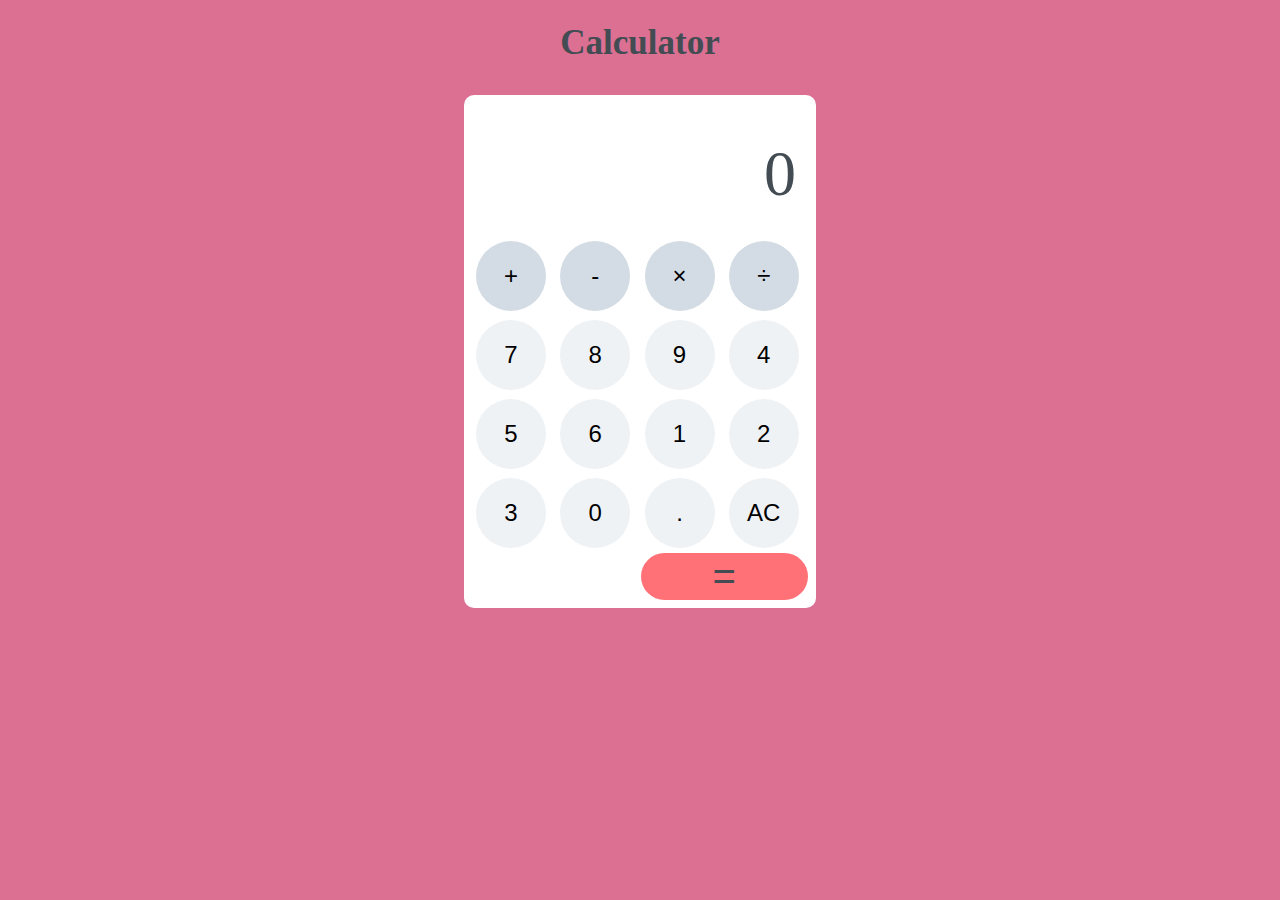
<file: Calculator/index.html>
<!DOCTYPE html>
<html lang="en">
<head>
    <meta charset="UTF-8">
    <meta name="viewport" content="width=device-width, initial-scale=1.0">
    <title>Calculator</title>
    <link rel="stylesheet" href="style.css"/>
</head>
<body >

    

    <h1>Calculator</h1>
    <div class="calculator">
        <div class="container">
        
        <div class="output">
            <div class="action">
                <div class="value" id="resultValue">0</div>
            </div>

            <div class="result">
                <div class="value" id="resultValue"> </div>
            </div>
            
        </div>  
   
        
        <div class="input">
            <button class="operator" onclick="appendOperator('+')">+</button>
            <button class="operator" onclick="appendOperator('-')">-</button>
            <button class="operator" onclick="appendOperator('*')">&times;</button>
            <button class="operator" onclick="appendOperator('/')">÷</button>
            <button class="key" onclick="appendToOutput('7')">7</button>
            <button class="key" onclick="appendToOutput('8')">8</button>
            <button class="key" onclick="appendToOutput('9')">9</button>
            <button class="key" onclick="appendToOutput('4')">4</button>
            <button class="key" onclick="appendToOutput('5')">5</button>
            <button class="key" onclick="appendToOutput('6')">6</button>
            <button class="key" onclick="appendToOutput('1')">1</button>
            <button class="key" onclick="appendToOutput('2')">2</button>
            <button class="key" onclick="appendToOutput('3')">3</button>
            <button class="key" onclick="appendToOutput('0')">0</button>
            <button class="key" onclick="appendToOutput('.')">.</button>
            <button class="key" onclick="clearOutput()">AC</button>
            <button class="key-enter" onclick="calculate()">=</button>
   
        </div>
    </div>
</div> 
<script src="calculator.js"></script>
</body>
</html>
</file>
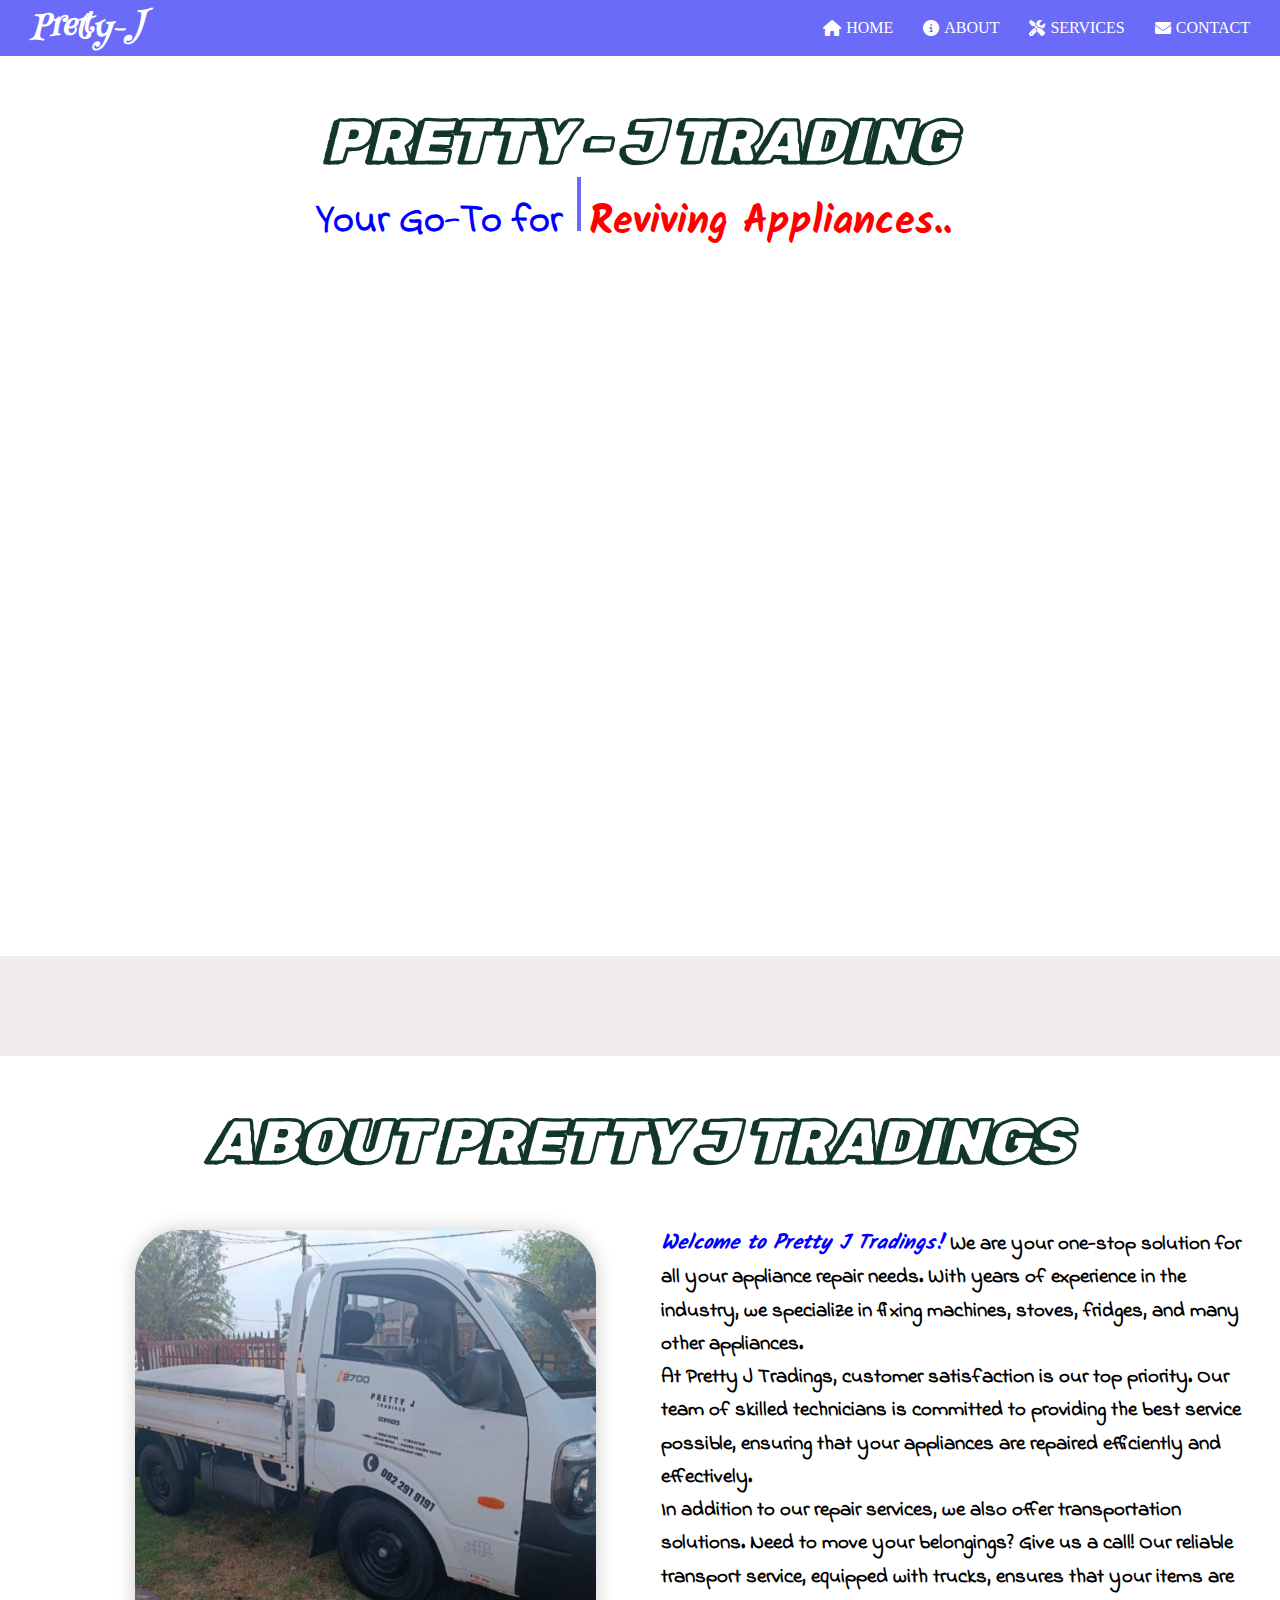
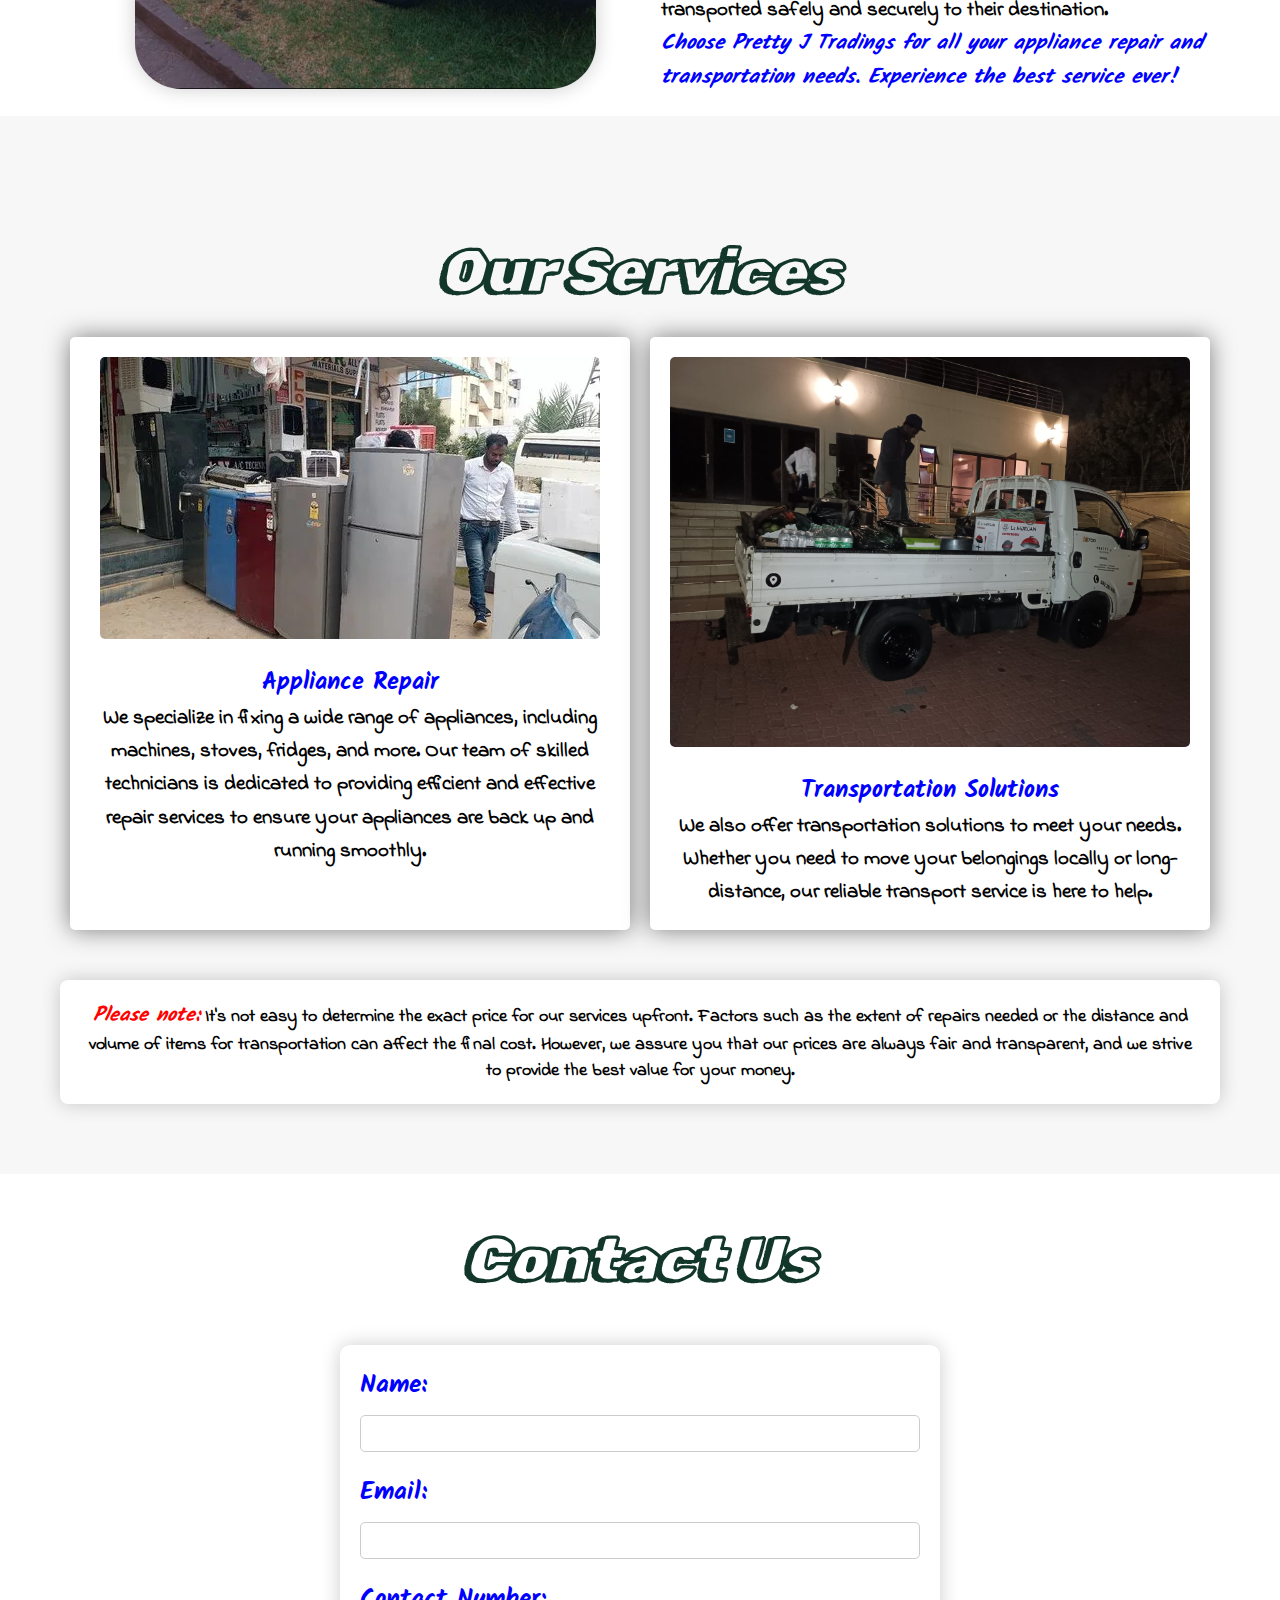
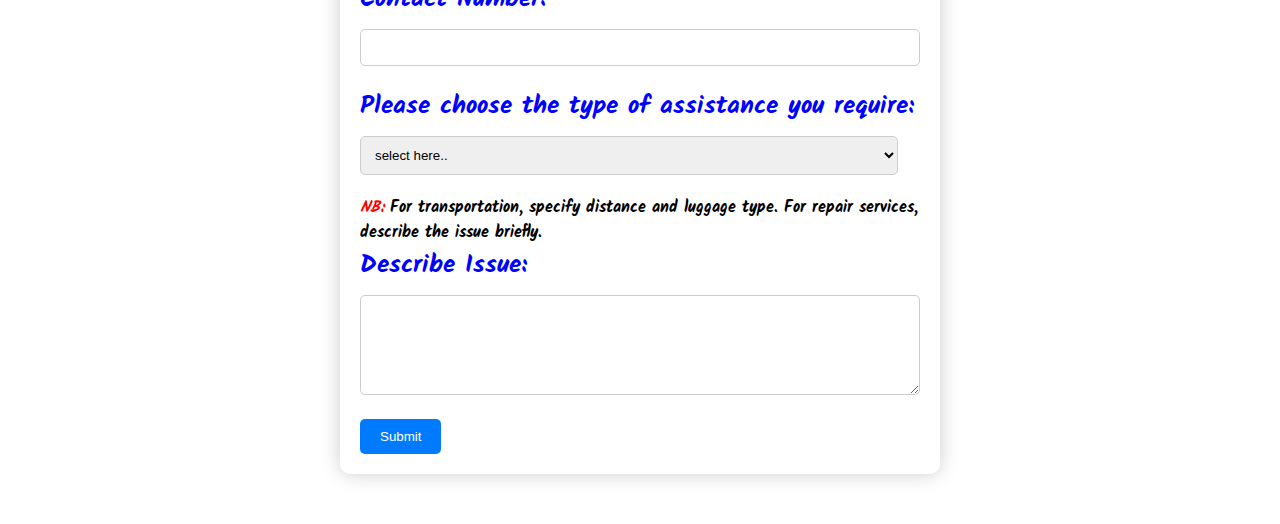
<file: landing page/index.html>
<!DOCTYPE html>
<html lang="en">
<head>
    <meta charset="UTF-8">
    <meta name="viewport" content="width=device-width, initial-scale=1.0">
    <title>Pretty J Tradings</title>
    <link rel="stylesheet" href="styles.css">
    <link rel="stylesheet" href="https://cdnjs.cloudflare.com/ajax/libs/font-awesome/6.5.1/css/all.min.css" />
    <link rel="preconnect" href="https://fonts.googleapis.com">
<link href="https://fonts.googleapis.com/css2?family=Henny+Penny&family=Indie+Flower&family=Josefin+Slab:wght@100&family=Kalam:wght@300&family=Rubik+Doodle+Shadow&family=Sevillana&family=Shadows+Into+Light&display=swap" rel="stylesheet">
</head>
<body>
    
    <div class="container">
        <div class="nav-bar">
            <span class="logo"><em>Pretty-J</em></span>
            <input type="checkbox" id="menu-toggle" />
            <ul class="menu">
                <li><a href="#home"><i class="fas fa-home icon"></i>Home</a></li>
                <li><a href="#about"><i class="fas fa-info-circle icon"></i>About</a></li>
                <li><a href="#services"><i class="fas fa-tools icon"></i>Services</a></li>
                <li><a href="#contact"><i class="fas fa-envelope icon"></i>Contact</a></li>
                <label for="menu-toggle" class="toggle close"><i class="fas fa-times"></i></label>
            </ul>
            
            <label for="menu-toggle" class="toggle open"><i class="fas fa-bars"></i></label>
            
        </div>
        <!-- Home section -->
        <section>
            <div class="home-section" id="home">
                <h1><em>PRETTY - J TRADING</em></h1>
                <div class="wrapper">
                    <div class="static-txt">Your Go-To for </div>
                    <ul class="dynamic-txts">
                      <li><span>Reviving  Appliances..</span></li>
                      <li><span>Restoring convinence..</span></li>
                      <li><span>Transportation.</span></li>
                    </ul>
                  </div>
            </div>
        </section>

    </div>

    <section >
        <div class="about-section" id="about"></div>
            <h1><em>ABOUT PRETTY J TRADINGS</em></h1>
        
            <div class="about-head">
                <div class="left-info">
                    <img src="images/About pic.jpeg"class="about-pic" alt="Pretty J Tradings Logo">
                </div>
            <div class="right-info">
                
                <p><em>Welcome to Pretty J Tradings!</em> We are your one-stop solution for all your appliance repair needs. With years of experience in the industry, we specialize in fixing machines, stoves, fridges, and many other appliances.</p>
                <p>At Pretty J Tradings, customer satisfaction is our top priority. Our team of skilled technicians is committed to providing the best service possible, ensuring that your appliances are repaired efficiently and effectively.</p>
                <p>In addition to our repair services, we also offer transportation solutions. Need to move your belongings? Give us a call! Our reliable transport service, equipped with trucks, ensures that your items are transported safely and securely to their destination.</p>
                <p><em>Choose Pretty J Tradings for all your appliance repair and transportation needs. Experience the best service ever!</em></p>
            </div>

        </div>
    </div>
    </section>
    <section class="services">
        <div class="containers" id="services">
            <h1><em>Our Services</em></h1>
            <div class="service-container">
                
                <div class="service">
                    <img src="images/repair fridge.webp" alt="Repairing Appliance Image">
                    <div class="service-info">
                        <h2>Appliance Repair</h2>
                        <p>We specialize in fixing a wide range of appliances, including machines, stoves, fridges, and more. Our team of skilled technicians is dedicated to providing efficient and effective repair services to ensure your appliances are back up and running smoothly.</p>
                        
                    </div>
                </div>
                <div class="service">
                    <img src="images/trans.jpeg" alt="Transportation Service Image">
                    <div class="service-info">
                        <h2>Transportation Solutions</h2>
                        <p>We also offer transportation solutions to meet your needs. Whether you need to move your belongings locally or long-distance, our reliable transport service is here to help.</p>
                        
                    </div>
                </div>
            </div>
            <div class="message">
                <p><em>Please note:</em> It's not easy to determine the exact price for our services upfront. Factors such as the extent of repairs needed or the distance and volume of items for transportation can affect the final cost. However, we assure you that our prices are always fair and transparent, and we strive to provide the best value for your money.</p>
            </div>
        </div>
    </section>
    <section>
        <h1><em>Contact Us</em></h1>

        <div class="contact-container" id="contact">
           
            <form action="#" method="post">
                <div class="form-group">
                    <label for="name">Name:</label>
                    <input type="text" id="name" name="name" required>
                </div>
                <div class="form-group">
                    <label for="email">Email:</label>
                    <input type="email" id="email" name="email" required>
                </div>
                <div class="form-group">
                    <label for="phone">Contact Number:</label>
                    <input type="text" id="phone" name="phone" required>
                </div>
                <div class="form-group">
                    <label for="type">Please choose the type of assistance you require:</label>
                    <select id="type" name="type">
                        <option value="transport">select here..</option>
                        <option value="transport">Transport</option>
                        <option value="repairing">Repairing Appliance</option>
                    </select>
                </div>
                <div class="form-group">
                    <p><em>NB: </em>For transportation, specify distance and luggage type. For repair services, describe the issue briefly.</p>
                    <label for="issue">Describe Issue:</label>
                    <textarea id="issue" name="issue" required></textarea>
                </div>
                <input type="submit" value="Submit">
            </form>
        </div>
    </section>

    
</body>
</html>
</file>
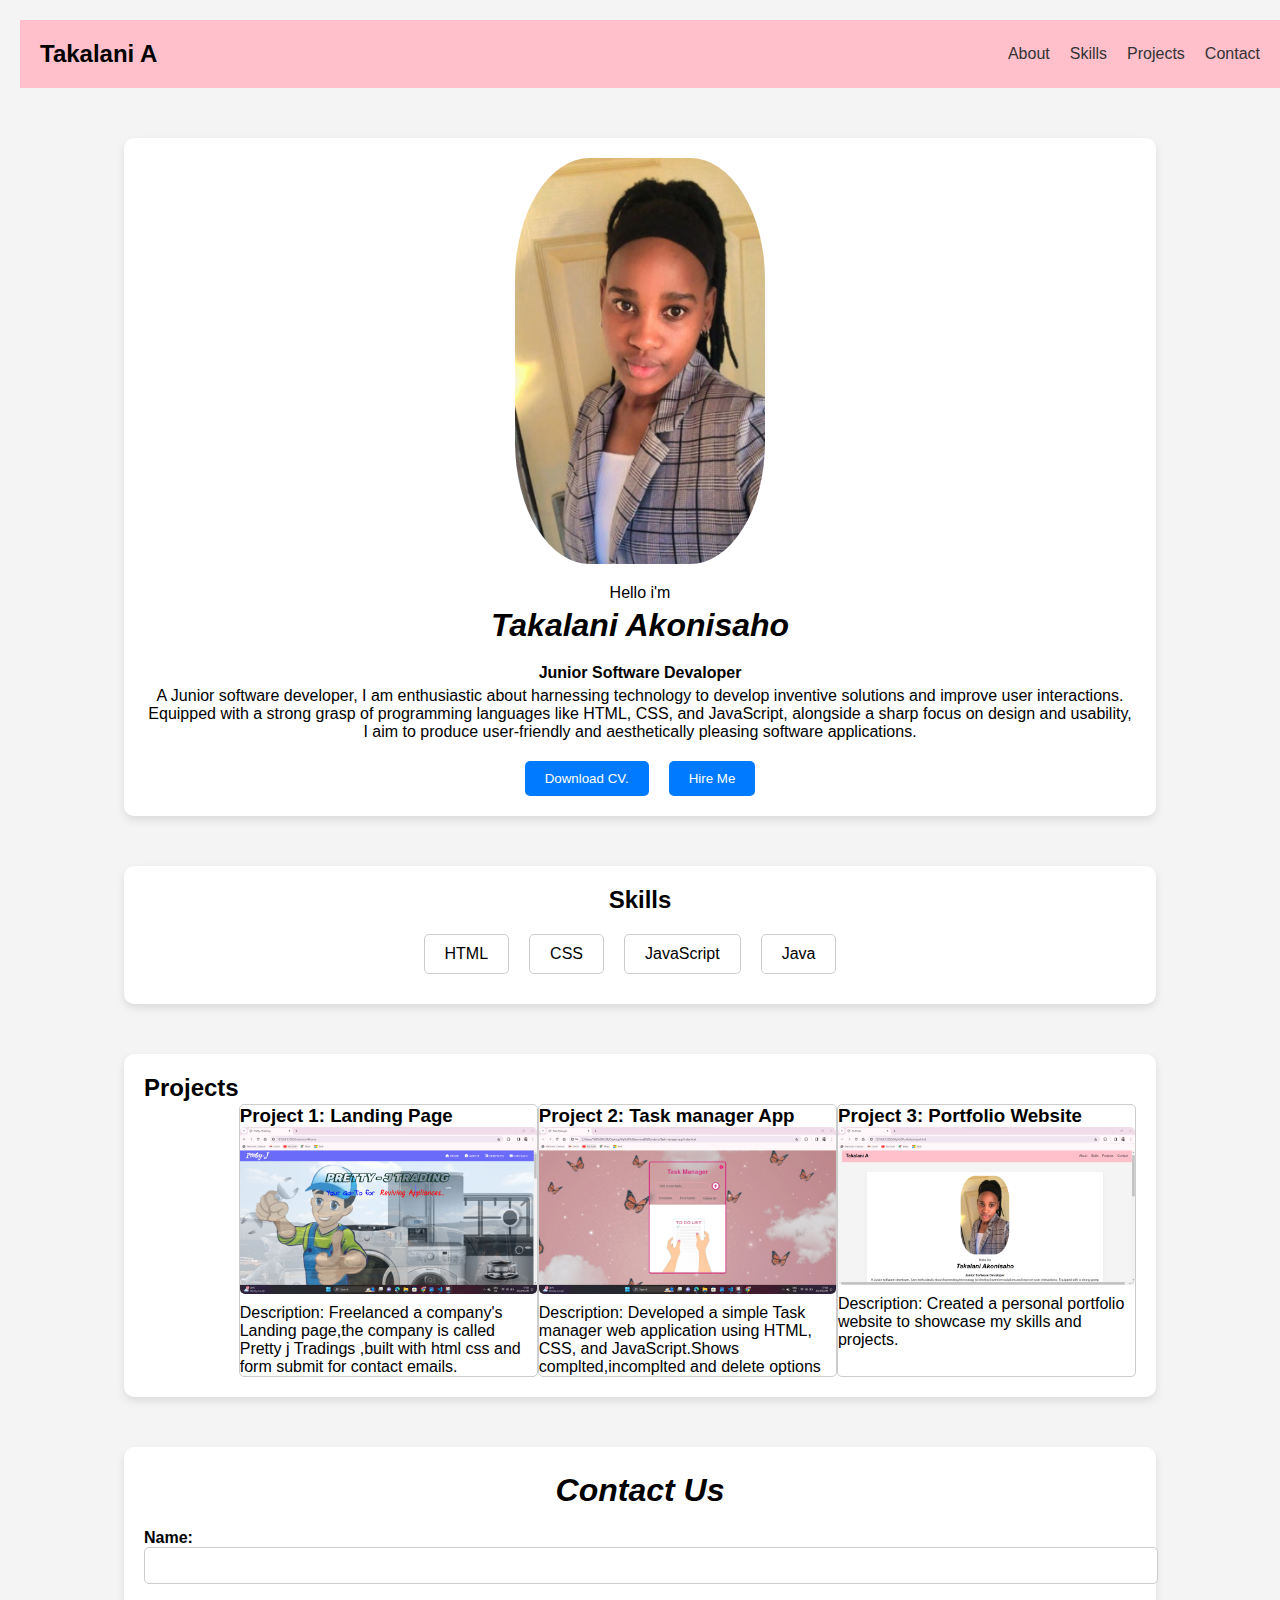
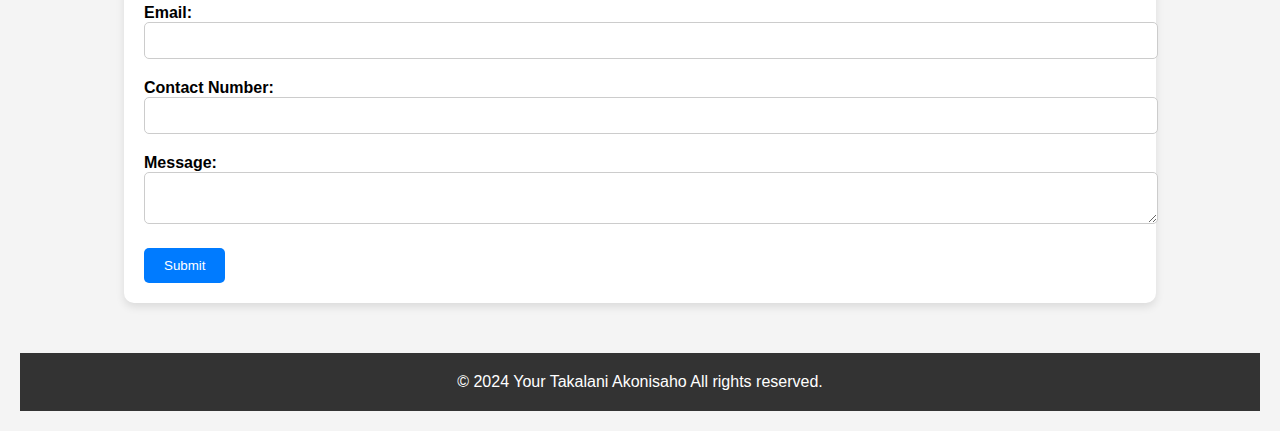
<file: My portfolio/index.html>
<!DOCTYPE html>
<html lang="en">

<head>
    <meta charset="UTF-8">
    <meta name="viewport" content="width=device-width, initial-scale=1.0">
    <title>PortFolio </title>
    <link rel="stylesheet" href="style.css">

    
    <link href='https://unpkg.com/boxicons@2.1.4/css/boxicons.min.css' rel='stylesheet'>
</head>

<body onload="document.body.style.opacity='1'">
    <div class="hero">
        <div class="nav">
            <div class="logo">
                <h2>Takalani A</h2>
            </div>
            <div class="link">
                <ul>
                    <li><a href="#about">About</a></li>
                    <li><a href="#skills">Skills</a></li>
                    <li><a href="#projects">Projects</a></li>
                    
                    <li><a href="#contact">Contact</a></li>
                </ul>
            </div>
        </div>

        <div class="main">
            <img src="images/Profile picture.jpeg" alt="girl" class="girl">
            <div class="main-detil">
                <p>Hello i'm</p>
                <h1>Takalani Akonisaho</h1>
                <h4>Junior Software Devaloper</h4>
                <div class="description">
                <p>
                    A  Junior software developer, I am enthusiastic about harnessing technology to develop inventive solutions and improve user interactions. Equipped with a strong grasp of programming languages like HTML, CSS, and JavaScript, alongside a sharp focus on design and usability, I aim to produce user-friendly and aesthetically pleasing software applications.</p>
                </div>
                <div class="btn">
                    <button><a href="CV Akonisaho Takalani.pdf" download>Download CV</a>.</button>
                    <button type="submit"  class="btn-2">Hire Me</button>
                </div>
   
            </div>
        </div>
        <section id="skills">
            <h2>Skills</h2>
            <ul class="timeline">
                <li class="timeline-item">HTML</li>
                <li class="timeline-item">CSS</li>
                <li class="timeline-item">JavaScript</li>
                <li class="timeline-item">Java</li>
            </ul>
        </section>
    
        <!-- Projects Section -->
        <section id="projects">
            <h2>Projects</h2>
            <div class="project">
                <h3>Project 1: Landing Page</h3>
                <img src="images/Pretty j tradings.png" alt="Project 1">
                <p>Description: Freelanced a company's Landing page,the company is called Pretty j Tradings ,built with html css and form submit for contact emails.</p>
            </div>
            <div class="project">
                <h3>Project 2: Task manager App</h3>
                <img src="images/Task manager .png" alt="Project 2">
                <p>Description: Developed a simple Task manager web application using HTML, CSS, and JavaScript.Shows complted,incomplted and delete options</p>
            </div>
            <div class="project">
                <h3>Project 3: Portfolio Website</h3>
                <img src="images/portfolio.png" alt="Project 3">
                <p>Description: Created a personal portfolio website to showcase my skills and projects.</p>
            </div>
        </section>
    
    
        <!-- Contact Section -->
        <section>
            <h1><em>Contact Us</em></h1>
    
            <div class="contact-container" id="contact">
               
                <form action="#" method="post">
                    <div class="form-group">
                        <label for="name">Name:</label>
                        <input type="text" id="name" name="name" required>
                    </div>
                    <div class="form-group">
                        <label for="email">Email:</label>
                        <input type="email" id="email" name="email" required>
                    </div>
                    <div class="form-group">
                        <label for="phone">Contact Number:</label>
                        <input type="text" id="phone" name="phone" required>
                    </div>

                    <div class="form-group">
                        
                        <label for="issue">Message:</label>
                        <textarea id="issue" name="issue" required></textarea>
                    </div>
                    <input type="submit" value="Submit">
                </form>
            </div>
        </section>
        <!-- Footer -->
        <footer>
            <p>&copy; 2024 Your Takalani Akonisaho All rights reserved.</p>
            
        </footer>
    </div>
</body>

</html>
</file>
<file: Calculator/style.css>
:root
{
    --shadow: px 3px 6px 0px rgba(0, 0, 0, 0.15), 0px 2px 4px 0px rgba(0, 0, 0, 0.12);
    --background: palevioletred;
    --calculator-color: hsl(202, 11%, 29%);
    --output-color: hsl(255, 100%, 100%);
    --key-shadow: 0 0 8px 0 rgba(0, 0, 0, 0.3) inset;
    --operator: hsl(208, 24%, 86%);
    --operator-active: hsl(208, 25%, 80%);
    --key-color: hsl(210, 25%, 95%);
    --key-enter:  hsl(357, 100%, 72%);


}



body
{
    background-color: var(--background)

}
h1{
    text-align: center;
    color: var(--calculator-color);
    font-size: 35px;
}
.calculator
{
    border-radius: 10px;
    box-shadow: var(--shadow);
    margin-inline-start: auto;
    margin-inline-end: auto;
    margin-block-start: 2em;
    max-inline-size: 22rem;
    overflow: hidden;
    color: var(--calculator-color);
    padding: auto;
}
.output
{
    background: var(--output-color);
    font-size: 4rem;
    padding-block-start: 2rem;
    padding-block-end: 0.5rem;
    padding-inline-end: 1.25rem;
    text-align: end;
}
.input
{
    display: grid;
    grid-template-columns: repeat(4, 1fr);
    grid-gap: 1px;
    background: var(--output-color);
    padding: 0.5rem;
}
.operator
{
    border: none;
    background: var(--operator) ;
    padding-block-start: 1px;
    padding-block-end: 1px;
    padding-inline-start: 1.25px;
    padding-inline-end: 1.25px;
    font-size: 1.5rem;
    inline-size: 70px;
    block-size: 70px;
    margin: 0.25rem;
    border-radius: 40px;
}
.operator:active
{
    background: var(--operator-active);
}
.key
{
    background-color: var(--key-color);
    border: none;
    padding-block-start: 1px;
    padding-block-end: 1px;
    padding-inline-start: 1.25px;
    padding-inline-end: 1.25px;
    font-size: 1.5rem;
    inline-size: 70px;
    block-size: 70px;
    margin: 0.25rem;
    border-radius: 40px;
} 
.key :active ,.key:focus
{
    box-shadow: var(--key-shadow);
    outline: none;
}
.operator :active ,.operator:focus
{
    box-shadow: var(--key-shadow);
    outline: none;
}
.key-enter
{
    grid-column: 3/5;
    grid-row: 2 /span ;
    background: var(--key-enter);
    border: none;
    border-radius: 40px;
    font-size: 2.5rem;
    color: var(--calculator-color);
}
.value {

    margin-top: 10px;
    margin-bottom: 10px;

}
</file>
<file: landing page/styles.css>
* {
    box-sizing: border-box;
    margin: 0;
    padding: 0;
    
}
body {
    
    --color-primary: #FFF;
    --color-secondary: rgb(107, 107, 250);
    min-height: 100vh;
    justify-content: center;

    
}
.logo {
    color:  white;
    font-weight: bold;
    font-size: 1.9rem;
    font-family: 'Henny Penny';
    
}
.nav-bar {
    width: 100%;
    height: 56px;
    display: flex;
    justify-content: space-between;
    align-items: center;
    background-color: var(--color-secondary);
    padding: 12px 30px;
}
.menu {
    display: flex;
    list-style: none;
}
.menu li {
    padding-left: 30px;
    
}

.menu li a {
    text-decoration: none;
    color: var(--color-primary);
    transition: 0.15s ease-in-out;
    text-transform: uppercase;
    display: flex;
    align-items: center; /* Align icon and text vertically */
}
.menu li a .icon {
    margin-right: 5px; /* Add some space between icon and text */
}
.menu li a::after {
    content: "";
    display: block;
    width: 0;
    height: 1px;
    background-color: var(--color-primary);
    transition: width 0.15s ease-in-out;
}
.menu li a:hover::after {
    width: 100%;
    
}
.toggle {
    position: relative;
    color: var(--color-primary);
    cursor: pointer;
    font-size: 1.5rem;
    display: none;
}

.toggle.open {
    top: 50%;
    right: 20px;
    transform: translateY(-50%);
           
}
.toggle.close {
    top: 20px;
    right: 20px;
     
}
#menu-toggle {
    display: none;
}
@media (max-width: 610px) {
    .menu {
        flex-direction: column;
        align-items: center;
        justify-content: center;
        width: 80%;
        height: 100vh;
        position: fixed;
        top: 0;
        right: -100%;
        z-index: 100;
        background-color: var(--color-secondary);
        transition: all 0.2s ease-in-out;
    }
    .menu li {
        margin-top: 40px;
    }
    .menu li a {
        padding: 10px;
    }
    .toggle {
        display: block;
    }
    #menu-toggle:checked ~ .menu {
        right: 0;
    }
}
h1{
    text-align: center;
    padding-top: 50px;
    font-family: 'Rubik Doodle Shadow';
    font-size: 60px;
    color: #12372A;
    
}

.home-section{
    --color-primary: #FFF;
    --color-secondary: rgb(107, 107, 250);
    min-height: 100vh;
    justify-content: center;
    margin: 0;
    animation: animate 16s ease-in-out infinite;
    background-size: cover;
    background-repeat: no-repeat;
}
@media (max-width: 768px) {
    h1 {
        font-size: 40px; 
        padding-top: 20px;  
    }
}
.home-section {
    text-align: center;
}

.wrapper{
    display: flex;
    justify-content: center;
    align-items: center;
    margin-bottom: 100px;
 
  }
  .wrapper .static-txt{
    color: blue;
    font-size: 40px;
    font-weight: bolder;
    line-height: 90px;
    font-family: Indie Flower;
  }
  .wrapper .dynamic-txts{
    margin-left: 15px;
    height: 90px;
    line-height: 60px;
    overflow: hidden;
  }
  .dynamic-txts li{
    list-style: none;
    color:  red;
    font-size: 40px;
    font-weight: bolder;
    position: relative;
    top: 0;
    animation: slide 12s steps(4) infinite;
    font-family: Kalam;
  }

  @keyframes slide {
    100%{
      top: -360px;
    }
}
  .dynamic-txts li span{
    margin: 1px 0;
    line-height: 90px;
    
  }
  .dynamic-txts li span::after{
    content: "";
    position: absolute;
    left: 0;
    height: 60%;
    width: 100%;
    border-left: 4px solid rgb(107, 107, 250);;
    animation: typing 3s steps(10) infinite;
    
  }
  @keyframes typing {
    40%, 60%{
      left: calc(100% + 30px);
    }
    100%{
      left: 0;
    }
  }
  @media (max-width: 768px) {
    .wrapper .static-txt {
        font-size: 30px; /* Adjust the font size for smaller screens */
        line-height: 70px; /* Adjust the line height for smaller screens */
    }

    .wrapper .dynamic-txts {
        margin-left: 10px;
        line-height: 40px; /* Adjust the line height for smaller screens */
    }

    .dynamic-txts li {
        font-size: 30px; 
        
    }
}


  @keyframes animate
  {
    0%,100%{
        background-image: url('images/home\ page.png');
    }
    25%
    {
        background-image: url('images/picture\ slide.jpeg');
    }
    50%
    {
        background-image: url('images/truck1.jpeg');
    }
    75%
    {
        background-image: url('images/services.jpeg');
    } 
    
}
@media only screen and (max-width: 768px) {
    .home-section{
      background-size: contain;
    }
  }
  .about-section {
    padding: 50px 50px;
    background-color: #f1eded;
    
}

.about-head {
    display: flex;
    justify-content: center;
    align-items: center;
    margin-top: 30px;
}

.left-info {
    flex: 0.9;
    text-align: center;
}

.right-info {
    flex: 2;
    padding: 20px 20px;
}

.about-pic {
    max-width: 120%;
    height: auto;
    border-radius: 10%;
    box-shadow: 0 0 20px rgba(0, 0, 0, 0.2);
    margin-left: 35%;
    
}

.about-head p {
    font-size: 1.3em;
    line-height: 1.6;
    font-family: Indie Flower;
    font-weight: 700;
    display: block;
    margin-left: 30%;
}
.about-head em {
    color: blue;
    font-family: Kalam;

}
@media only screen and (max-width: 768px) {
    .about-section {
        padding: 30px 20px;
    }

    .about-section h1 {
        font-size: 1.3px;
    }

    .about-head {
        flex-direction: column;
    }

    .left-info {
        margin-bottom: 20px;
    }

    .about-pic {
        margin-left: 0;
        margin-bottom: 20px;
    }

    .about-head p {
        margin-left: 0;
        text-align: center;
    }
}

.containers {
    max-width: 1200px;
    margin: 0 auto;
    padding: 20px;
}
.services {
    background-color: #f7f7f7;
    padding: 50px 0;
}
.service-container {
    display: flex;
    justify-content: space-between;
    margin-top: 30px;

    flex-wrap: wrap;
}
.service {
    flex: 1;
    margin: 0 10px;
    background-color: #fff;
    border-radius: 5px;
    padding: 20px;
    box-shadow: 0 0 25px rgba(0, 0, 0, 0.5);
    text-align: center;

    width: calc(50% - 20px); /* Adjust width as needed */
    margin-bottom: 20px;
    box-sizing: border-box;
}
@media screen and (max-width: 768px) {
    .service {
        width: calc(100% - 20px); /* Adjust width as needed */
        margin-right: 0;
        margin-left: 0;
    }
}
.service img {
    max-width: 100%;
    border-radius: 5px;
    margin-bottom: 20px;
}
.service h2 {
    color: blue;
    font-family: Kalam;
}
.service p {
    font-size: 1.3em;
    line-height: 1.6;
    font-family: Indie Flower;
    font-weight: 700;
}
.message {
    text-align: center;
    margin-top: 30px;
    padding: 20px;
    background-color: #fff;
    border-radius: 8px;
    box-shadow: 0 0 20px rgba(0, 0, 0, 0.2);
    font-family: Indie Flower;
    font-weight: 700;
    font-size: 18px;
}
.message em{
    font-weight: bolder;
    font-size: 20px;
    color: red;
    font-family: Kalam;
}
.contact-container {
    max-width: 600px;
    margin: 50px auto;
    background-color: #fff;
    padding: 20px;
    border-radius: 10px;
    box-shadow: 0 0 20px rgba(0, 0, 0, 0.2);
}

.form-group {
    margin-bottom: 20px;
}
label {
    display: block;
    margin-bottom: 5px;
    font-weight: bold;
    color: blue;
    font-family: Kalam;
    font-size: 25px;
}
input[type="text"], input[type="email"], select, textarea {
    width: 100%;
    padding: 10px;
    border: 1px solid #ccc;
    border-radius: 5px;
    box-sizing: border-box;
    margin-top: 5px;
}
select {
    width: calc(100% - 22px);
    padding: 10px;
}
textarea {
    height: 100px;
}
input[type="submit"] {
    background-color: #007bff;
    color: #fff;
    border: none;
    padding: 10px 20px;
    border-radius: 5px;
    cursor: pointer;
    
}
input[type="submit"]:hover {
    background-color: red;
}
.form-group p
{
    font-family: Kalam;
    font-weight: 1000;
}
.form-group em{
    color:red;
}
</file>
<file: My portfolio/style.css>
@import url('https://fonts.googleapis.com/css2?family=Poppins:wght@200;300;500;600;700;900&display=swap');

body, h1, h2, h3, h4, h5, h6, p, ul {
    margin: 0;
    padding: 0;
}
h1{
    font-style: italic;
}

/* Setting default font */
body {
    font-family: Arial, sans-serif;
}

/* Styling the hero section */
.hero {
    background-color: #f4f4f4;
    padding: 20px;
}

/* Styling the navigation */
.nav {
    display: flex;
    justify-content: space-between;
    align-items: center;
    padding: 10px 0;
}
.nav
{
    background-color: pink;
    width: 100%;
    padding: 20px;
}
.nav ul {
    list-style: none;
    display: flex;
}

.nav ul li {
    margin-right: 20px;
}

.nav ul li a {
    text-decoration: none;
    color: #333;
    transition: color 0.3s ease;
}

.nav ul li a:hover {
    color: #007bff;
}

/* Styling the main section */
.main {
    display: flex;
    justify-content: center;
    align-items: center;
    flex-direction: column;
    padding: 20px;
    background-color: #fff;
    border-radius: 10px;
    box-shadow: 0 4px 8px rgba(0, 0, 0, 0.1);
    width: 80%;
    margin: 50px auto;
}
.girl {
    width: 150px;
    border-radius: 30%;
    margin-bottom: 20px;
    width: 250px;
    
}
.main-detil {
    text-align: center;
}
h1, h4 {
    margin: 5px 0;
}
.description {
    margin-bottom: 20px;
}
.btn {
    display: flex;
    justify-content: center;
    align-items: center;
}
button {
    padding: 10px 20px;
    margin: 0 10px;
    border: none;
    border-radius: 5px;
    background-color: #007bff;
    color: #fff;
    cursor: pointer;
    transition: background-color 0.3s ease;
}
button:hover {
    background-color: #0056b3;
}
a {
    color: inherit;
    text-decoration: none;
}

/* Styling the sections */
section {
    margin-top: 50px;
}

section h2 {
    text-align: center;
    margin-bottom: 20px;
}

section ul {
    list-style: none;
    display: flex;
    justify-content: center;
    align-items: center;
    flex-wrap: wrap;
}

section ul li {
    margin-right: 20px;
    margin-bottom: 10px;
    padding: 10px 20px;
    border: 1px solid #ccc;
    border-radius: 5px;
}

/* Styling the projects */
.project {
    margin-top: 30px;
}

.project img {
    width: 100%;
    border-radius: 5px;
    margin-bottom: 10px;
}
section {
    background-color: #fff;
    padding: 20px;
    border-radius: 10px;
    box-shadow: 0 4px 8px rgba(0, 0, 0, 0.1);
    width: 80%;
    margin: 50px auto;
}
h1 {
    text-align: center;
    margin-bottom: 20px;
}

  
  
.contact-container {
    display: flex;
    justify-content: center;
    align-items: center;
    flex-direction: column;
}
form {
    width: 100%;
}
.form-group {
    margin-bottom: 20px;
}
label {
    font-weight: bold;
}
input[type="text"],
input[type="email"],
textarea {
    width: 100%;
    padding: 10px;
    border-radius: 5px;
    border: 1px solid #ccc;
}
input[type="submit"] {
    padding: 10px 20px;
    border: none;
    border-radius: 5px;
    background-color: #007bff;
    color: #fff;
    cursor: pointer;
    transition: background-color 0.3s ease;
}
input[type="submit"]:hover {
    background-color: #0056b3;
}

#projects {
    margin-top: 20px;
    display: flex;
    justify-content: space-between; /* Adjust as needed */
}

.project {
    width: 30%; /* Adjust as needed */
    border: 1px solid #ccc;
    border-radius: 5px;
    overflow: hidden;
}

.project img {
    width: 100%;
    display: block;
}

.project-details {
    padding: 20px;
}

.project h3 {
    margin-top: 0;
}

.project p {
    margin-bottom: 0;
}


/* Styling the footer */
footer {
    text-align: center;
    margin-top: 50px;
    padding: 20px 0;
    background-color: #333;
    color: #fff;
}
</file>
